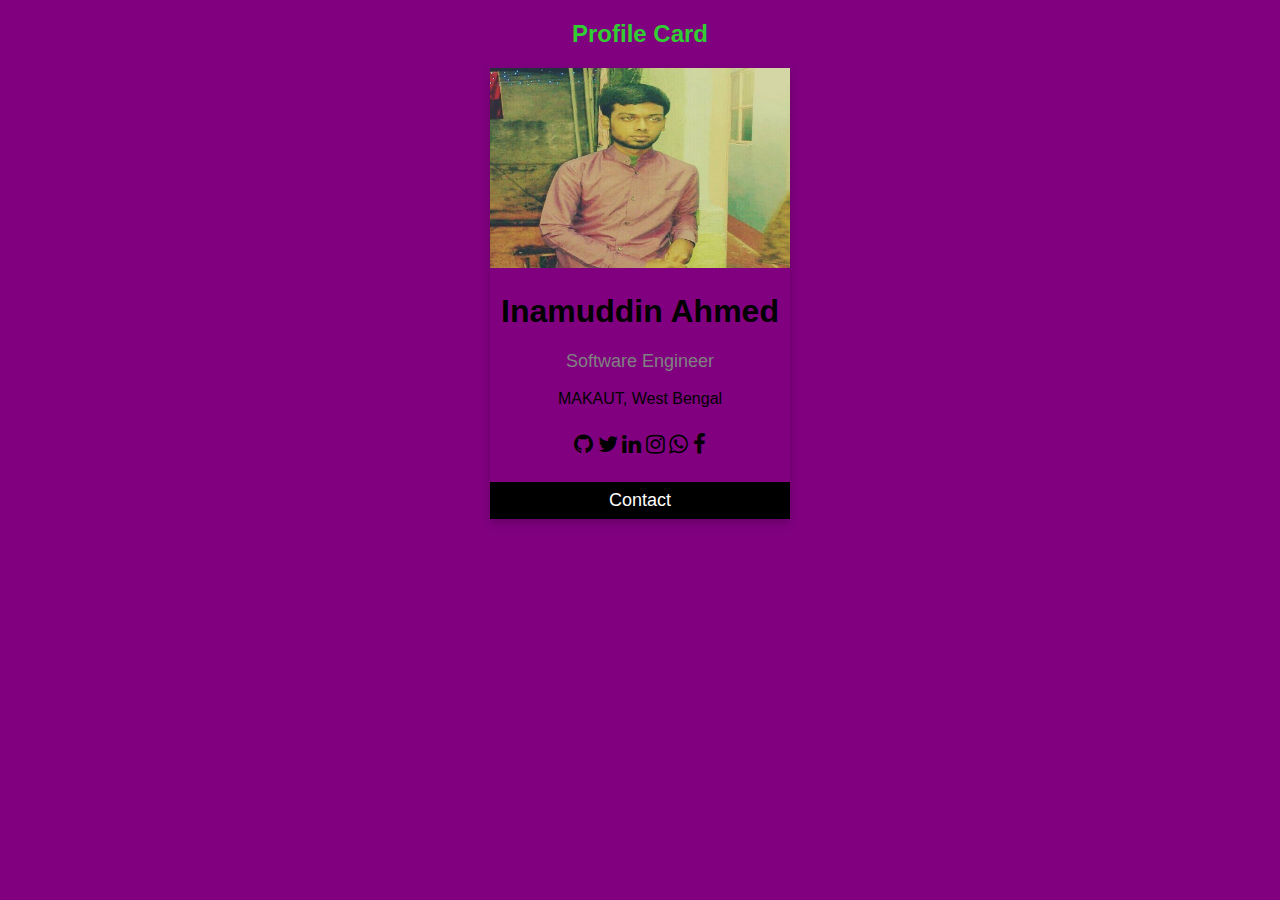
<file: Index.html>
<!DOCTYPE html>
<html>
<head>
<link rel="stylesheet" href="https://cdnjs.cloudflare.com/ajax/libs/font-awesome/4.7.0/css/font-awesome.min.css">
<link rel="stylesheet" href="./css/index.css">
</head>
<body bgcolor="purple">

<h2 style="text-align:center">Profile Card</h2>

<div class="card">
  <img src="./images/pic.jpg" alt="John" style="width:100%">
  <h1>Inamuddin Ahmed</h1>
  <p class="title">Software Engineer</p>
  <p>MAKAUT, West Bengal</p>
  <div style="margin: 24px 0;">
    <a href="https://github.com/InamuddinAhmed"><i class="fa fa-github"></i></a> 
    <a href="https://twitter.com/Prime_78"><i class="fa fa-twitter"></i></a>  
    <a href="https://www.instagram.com/inamuddinahmed/"><i class="fa fa-linkedin"></i></a>  
    <a href="https://www.linkedin.com/in/inamuddin-ahmed-a20801173/"><i class="fa fa-instagram"></i></a>
    <a href="https://wa.me/qr/KBQRQ3DNCGY3J1"><i class="fa fa-whatsapp"></i></a>
    <a href="https://www.facebook.com/inamuddin.ahmed.77"><i class="fa fa-facebook"></i></a> 
  </div>
  <p><button onclick="fun()">Contact</button></p>
</div>
<script>
  function fun() {
    window.location.href="contact.html";  
  }
  </script>
</body>
</html>
</file>
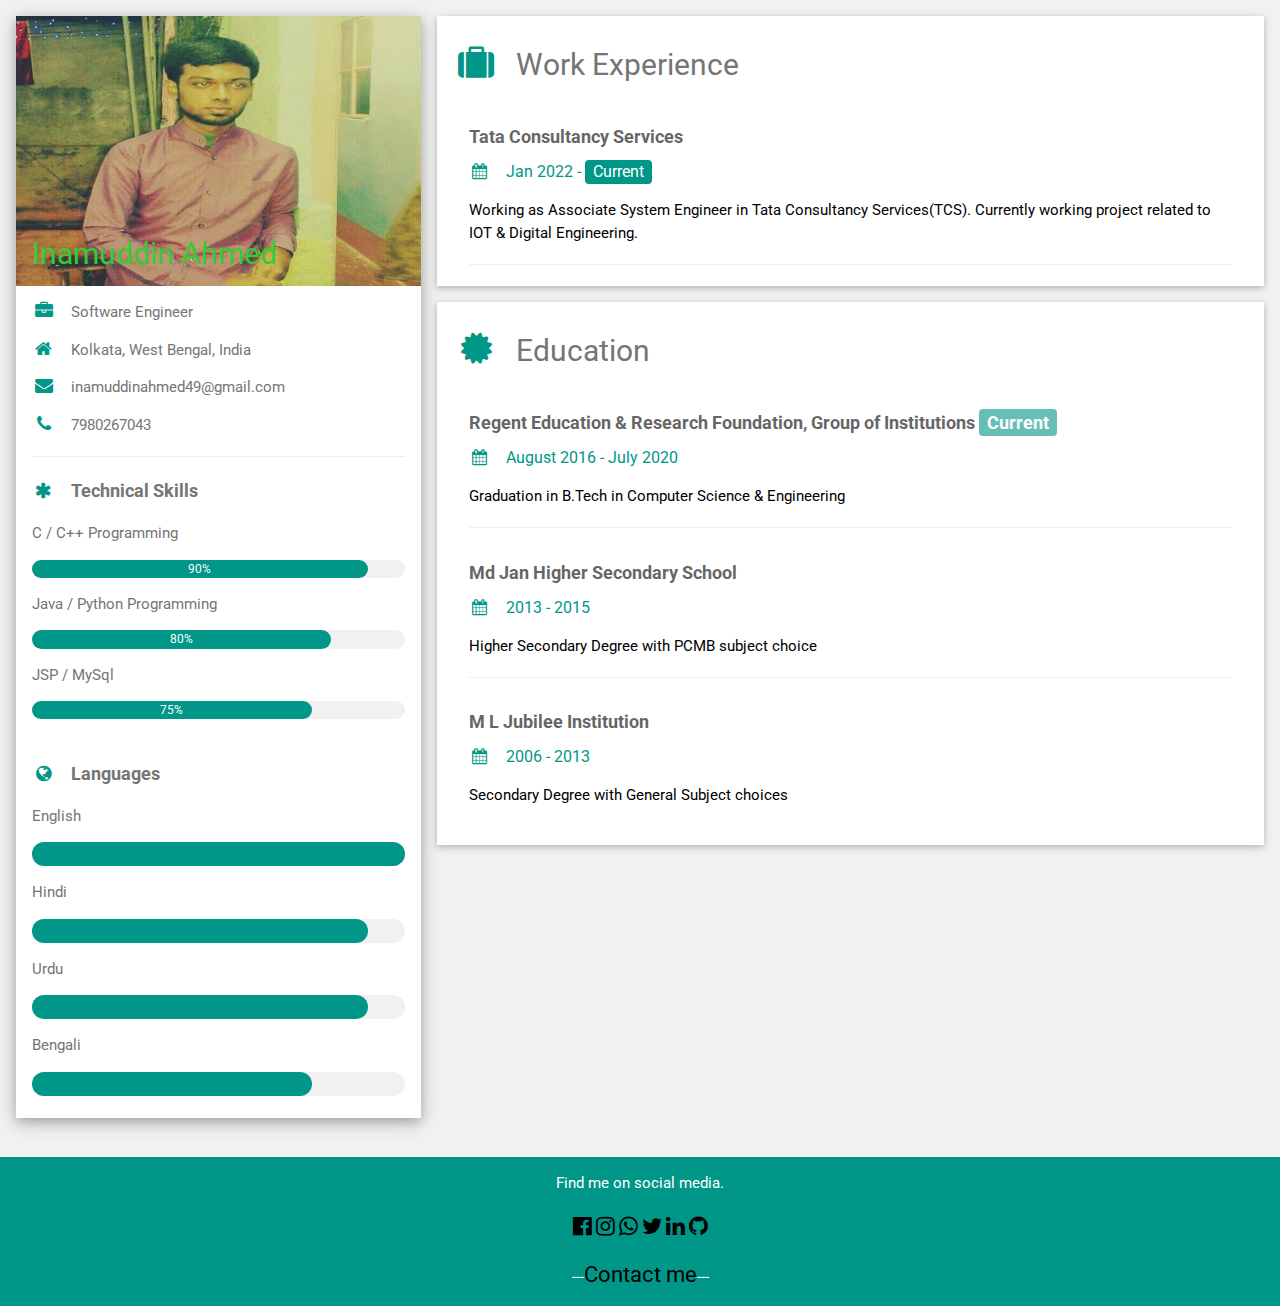
<file: index.html>
<!DOCTYPE html>
<html>
<title>Profile</title>
<meta charset="UTF-8">
<meta name="viewport" content="width=device-width, initial-scale=1">
<link rel="stylesheet" href="https://www.w3schools.com/w3css/4/w3.css">
<link rel='stylesheet' href='https://fonts.googleapis.com/css?family=Roboto'>
<link rel="stylesheet" href="https://cdnjs.cloudflare.com/ajax/libs/font-awesome/4.7.0/css/font-awesome.min.css">
<link rel="stylesheet" href="./css/index.css">
<body class="w3-light-grey">

<!-- Page Container -->
<div class="w3-content w3-margin-top" style="max-width:1400px;">

  <!-- The Grid -->
  <div class="w3-row-padding">
  
    <!-- Left Column -->
    <div class="w3-third">
    
      <div class="w3-white w3-text-grey w3-card-4">
        <div class="w3-display-container">
          <img src="./images/pic.jpg" style="width:100%" alt="Avatar">
          <div class="w3-display-bottomleft w3-container w3-text-black">
            <h2>Inamuddin Ahmed</h2>
          </div>
        </div>
        <div class="w3-container">
            <p><i class="fa fa-briefcase fa-fw w3-margin-right w3-large w3-text-teal"></i>Software Engineer</p>
            <p><i class="fa fa-home fa-fw w3-margin-right w3-large w3-text-teal"></i>Kolkata, West Bengal, India</p>
            <p><i class="fa fa-envelope fa-fw w3-margin-right w3-large w3-text-teal"></i>inamuddinahmed49@gmail.com</p>
            <p><i class="fa fa-phone fa-fw w3-margin-right w3-large w3-text-teal"></i>7980267043</p>
            <hr>

          <p class="w3-large"><b><i class="fa fa-asterisk fa-fw w3-margin-right w3-text-teal"></i>Technical Skills</b></p>
          <p>C / C++ Programming </p>
          <div class="w3-light-grey w3-round-xlarge w3-small">
            <div class="w3-container w3-center w3-round-xlarge w3-teal" style="width:90%">90%</div>
          </div>
          <p>Java / Python Programming</p>
          <div class="w3-light-grey w3-round-xlarge w3-small">
            <div class="w3-container w3-center w3-round-xlarge w3-teal" style="width:80%">
              <div class="w3-center w3-text-white">80%</div>
            </div>
          </div>
          <p>JSP / MySql</p>
          <div class="w3-light-grey w3-round-xlarge w3-small">
            <div class="w3-container w3-center w3-round-xlarge w3-teal" style="width:75%">75%</div>
          </div>
          <br>

          <p class="w3-large w3-text-theme"><b><i class="fa fa-globe fa-fw w3-margin-right w3-text-teal"></i>Languages</b></p>
          <p>English</p>
          <div class="w3-light-grey w3-round-xlarge">
            <div class="w3-round-xlarge w3-teal" style="height:24px;width:100%"></div>
          </div>
          <p>Hindi</p>
          <div class="w3-light-grey w3-round-xlarge">
            <div class="w3-round-xlarge w3-teal" style="height:24px;width:90%"></div>
          </div>
          <p>Urdu</p>
          <div class="w3-light-grey w3-round-xlarge">
            <div class="w3-round-xlarge w3-teal" style="height:24px;width:90%"></div>
          </div>
          <p>Bengali</p>
          <div class="w3-light-grey w3-round-xlarge">
            <div class="w3-round-xlarge w3-teal" style="height:24px;width:75%"></div>
          </div>
          <br>
        </div>
      </div><br>

    <!-- End Left Column -->
    </div>

    <!-- Right Column -->
    <div class="w3-twothird">
    
      <div class="w3-container w3-card w3-white w3-margin-bottom">
        <h2 class="w3-text-grey w3-padding-16"><i class="fa fa-suitcase fa-fw w3-margin-right w3-xxlarge w3-text-teal"></i>Work Experience</h2>
        <div class="w3-container">
          <h5 class="w3-opacity"><b>Tata Consultancy Services</b></h5>
          <h6 class="w3-text-teal"><i class="fa fa-calendar fa-fw w3-margin-right"></i>Jan 2022 - <span class="w3-tag w3-teal w3-round">Current</span></h6>
          <p>Working as Associate System Engineer in Tata Consultancy Services(TCS). Currently working project related to IOT & Digital Engineering.</p>
          <hr>
        </div>
      </div>

      <div class="w3-container w3-card w3-white">
        <h2 class="w3-text-grey w3-padding-16"><i class="fa fa-certificate fa-fw w3-margin-right w3-xxlarge w3-text-teal"></i>Education</h2>
        <div class="w3-container">
          <h5 class="w3-opacity"><b>Regent Education & Research Foundation, Group of Institutions <span class="w3-tag w3-teal w3-round">Current</span></b></h5>
          <h6 class="w3-text-teal"><i class="fa fa-calendar fa-fw w3-margin-right"></i>August 2016 - July 2020</h6>
          <p>Graduation in B.Tech in Computer Science & Engineering</p>
          <hr>
        </div>
        <div class="w3-container">
          <h5 class="w3-opacity"><b>Md Jan Higher Secondary School</b></h5>
          <h6 class="w3-text-teal"><i class="fa fa-calendar fa-fw w3-margin-right"></i>2013 - 2015</h6>
          <p>Higher Secondary Degree with PCMB subject choice</p>
          <hr>
        </div>
        <div class="w3-container">
          <h5 class="w3-opacity"><b>M L Jubilee Institution</b></h5>
          <h6 class="w3-text-teal"><i class="fa fa-calendar fa-fw w3-margin-right"></i>2006 - 2013</h6>
          <p>Secondary Degree with General Subject choices</p><br>
        </div>
      </div>

    <!-- End Right Column -->
    </div>
    
  <!-- End Grid -->
  </div>
  
  <!-- End Page Container -->
</div>

<footer class="w3-container w3-teal w3-center w3-margin-top">
    <p>Find me on social media.</p>
    <a href="https://www.facebook.com/inamuddin.ahmed.77"><i class="fa fa-facebook-official w3-hover-opacity"></i></a>
    <a href="https://www.instagram.com/inamuddinahmed/"><i class="fa fa-instagram w3-hover-opacity"></i></a>
    <a href="https://wa.me/qr/JQW5V6L76K4KH1"><i class="fa fa-whatsapp w3-hover-opacity"></i></a>
    <a href="https://twitter.com/Prime_78"><i class="fa fa-twitter w3-hover-opacity"></i></a>
    <a href="https://www.linkedin.com/in/inamuddin-ahmed-a20801173/"><i class="fa fa-linkedin w3-hover-opacity"></i></a>
    <a href="https://github.com/InamuddinAhmed"><i class="fa fa-github w3-hover-opacity"></i></a>
    <p>---<a href="contact.html" target="_blank">Contact me</a>---</p>
</footer>

</body>
</html>
</file>
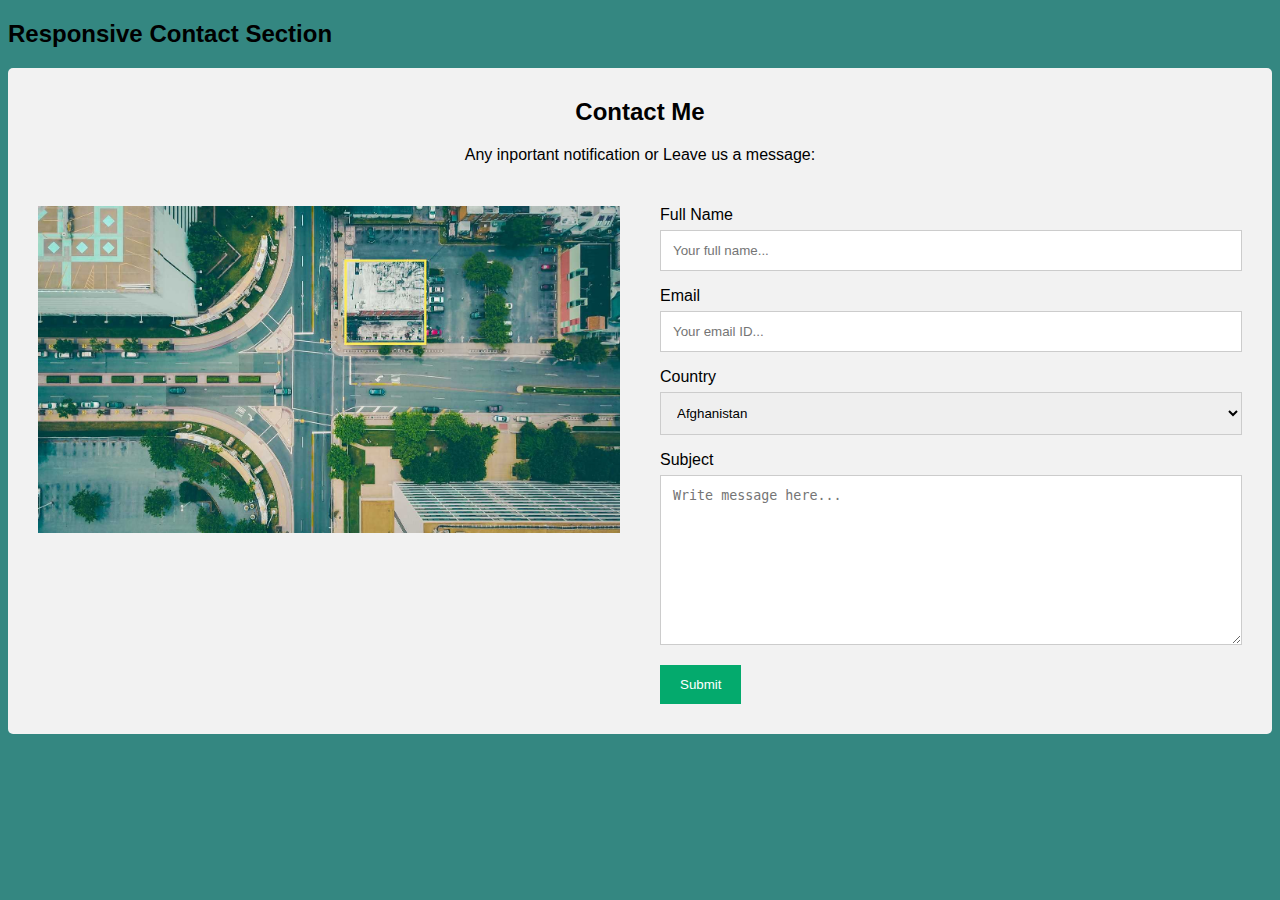
<file: contact.html>
<!DOCTYPE html>
<html>
<head>
  <title>Contact me</title>
<meta name="viewport" content="width=device-width, initial-scale=1">
<link rel="stylesheet" href="./css/contact.css">
</head>
<body bgcolor="#348781">

<h2>Responsive Contact Section</h2>


<div class="container">
  <div style="text-align:center">
    <h2>Contact Me</h2>
    <p>Any inportant notification or Leave us a message:</p>
  </div>
  <div class="row">
    <div class="column">
      <img src="./images/map.jpg" style="width:100%">
    </div>
    <div class="column">
      <form action="mailto:inamuddinahmed49@gmail.com" method="POST" enctype="multipart/form-data">
        <label for="fname">Full Name</label>
        <input type="text" id="fname" name="firstname" placeholder="Your full name...">
        <label for="lname">Email</label>
        <input type="text" id="lname" name="lastname" placeholder="Your email ID...">
        <label for="country">Country</label>
        <select id="country" name="country">
          <option value="Afghanistan">Afghanistan</option>
          <option value="Albania">Albania</option>
          <option value="Algeria">Algeria</option>
          <option value="Angola">Angola</option>
          <option value="Antigua & Deps">Antigua & Deps</option>
          <option value="Argentina">Argentina</option>
          <option value="Armenia">Armenia</option>
          <option value="Australia">Australia</option>
          <option value="Austria">Austria</option>
          <option value="Azerbaijan">Azerbaijan</option>
          <option value="Bahamas">Bahamas</option>
          <option value="Bahrain">Bahrain</option>
          <option value="Bangladesh">Bangladesh</option>
          <option value="Barbados">Barbados</option>
          <option value="Belarus">Belarus</option>
          <option value="Belgium">Belgium</option>
          <option value="Belize">Belize</option>
          <option value="Benin">Benin</option>
          <option value="Bhutan">Bhutan</option>
          <option value="Bolivia">Bolivia</option>
          <option value="Bosnia Herzegovina">Bosnia Herzegovina</option>
          <option value="Botswana">Botswana</option>
          <option value="Brazil">Brazil</option>
          <option value="Brunei">Brunei</option>
          <option value="Bulgaria">Bulgaria</option>
          <option value="Burkina">Burkina</option>
          <option value="Burundi">Burundi</option>
          <option value="Cambodia">Cambodia</option>
          <option value="Cameroon">Cameroon</option>
          <option value="Canada">Canada</option>
          <option value="Cape Verde">Cape Verde</option>
          <option value="Central African Rep">Central African Rep</option>
          <option value="Chad">Chad</option>
          <option value="Chile">Chile</option>
          <option value="China">China</option>
          <option value="Colombia">Colombia</option>
          <option value="Comoros">Comoros</option>
          <option value="Congo">Congo</option>
          <option value="Congo {Democratic Rep}">Congo {Democratic Rep}</option>
	        <option value="Costa Rica">Costa Rica</option>
          <option value="Croatia">Croatia</option>
          <option value="Cuba">Cuba</option>
          <option value="Cyprus">Cyprus</option>
          <option value="Czech Republic">Czech Republic</option>
          <option value="Denmark">Denmark</option>
          <option value="Djibouti">Djibouti</option>
          <option value="Dominica">Dominica</option>
          <option value="Dominican Republic">Dominican Republic</option>
          <option value="East Timor">East Timor</option>
          <option value="Ecuador">Ecuador</option>
          <option value="Egypt">Egypt</option>
          <option value="El Salvador">El Salvador</option>
          <option value="Equatorial Guinea">Equatorial Guinea</option>
          <option value="Eritrea">Eritrea</option>
          <option value="Estonia">Estonia</option>
          <option value="Ethiopia">Ethiopia</option>
          <option value="Fiji">Fiji</option>
          <option value="Finland">Finland</option>
          <option value="France">France</option>
          <option value="Gabon">Gabon</option>
          <option value="Gambia">Gambia</option>
          <option value="Georgia">Georgia</option>
          <option value="Germany">Germany</option>
          <option value="Ghana">Ghana</option>
          <option value="Greece">Greece</option>
          <option value="Grenada">Grenada</option>
          <option value="Guatemala">Guatemala</option>
          <option value="Guinea">Guinea</option>
          <option value="Guinea-Bissau">Guinea-Bissau</option>
          <option value="Guyana">Guyana</option>
          <option value="Haiti">Haiti</option>
          <option value="Honduras">Honduras</option>
          <option value="Hungary">Hungary</option>
          <option value="Iceland">Iceland</option>
          <option value="India">India</option>
          <option value="Indonesia">Indonesia</option>
          <option value="Iran">Iran</option>
          <option value="Iraq">Iraq</option>
          <option value="Ireland {Republic}">Ireland {Republic}</option>
          <option value="Israel">Israel</option>
          <option value="Italy">Italy</option>
          <option value="Ivory Coast">Ivory Coast</option>
          <option value="Jamaica">Jamaica</option>
          <option value="Japan">Japan</option>
          <option value="Jordan">Jordan</option>
          <option value="Kazakhstan">Kazakhstan</option>
          <option value="Kenya">Kenya</option>
          <option value="Kiribati">Kiribati</option>
          <option value="Korea North">Korea North</option>
          <option value="Korea South">Korea South</option>
          <option value="Kosovo">Kosovo</option>
          <option value="Kuwait">Kuwait</option>
          <option value="Kyrgyzstan">Kyrgyzstan</option>
          <option value="Laos">Laos</option>
          <option value="Latvia">Latvia</option>
          <option value="Lebanon">Lebanon</option>
          <option value="Lesotho">Lesotho</option>
          <option value="Liberia">Liberia</option>
          <option value="Libya">Libya</option>
          <option value="Liechtenstein">Liechtenstein</option>
          <option value="Lithuania">Lithuania</option>
          <option value="Luxembourg">Luxembourg</option>
          <option value="Macedonia">Macedonia</option>
          <option value="Madagascar">Madagascar</option>
          <option value="Malawi">Malawi</option>
          <option value="Malaysia">Malaysia</option>
          <option value="Maldives">Maldives</option>
          <option value="Mali">Mali</option>
          <option value="Malta">Malta</option>
          <option value="Marshall Islands">Marshall Islands</option>
          <option value="Mauritania">Mauritania</option>
          <option value="Mauritius">Mauritius</option>
          <option value="Mexico">Mexico</option>
          <option value="Micronesia">Micronesia</option>
          <option value="Moldova">Moldova</option>
          <option value="Monaco">Monaco</option>
          <option value="Mongolia">Mongolia</option>
          <option value="Montenegro">Montenegro</option>
          <option value="Morocco">Morocco</option>
          <option value="Mozambique">Mozambique</option>
          <option value="Myanmar {Burma}">Myanmar {Burma}</option>
          <option value="Namibia">Namibia</option>
          <option value="Nauru">Nauru</option>
          <option value="Nepal">Nepal</option>
          <option value="Netherlands">Netherlands</option>
          <option value="New Zealand">New Zealand</option>
          <option value="Nicaragua">Nicaragua</option>
          <option value="Niger">Niger</option>
          <option value="Nigeria">Nigeria</option>
          <option value="Norway">Norway</option>
          <option value="Oman">Oman</option>
          <option value="Pakistan">Pakistan</option>
          <option value="Palau">Palau</option>
          <option value="Panama">Panama</option>
          <option value="Papua New Guinea">Papua New Guinea</option>
          <option value="Paraguay">Paraguay</option>
          <option value="Peru">Peru</option>
          <option value="Philippines">Philippines</option>
          <option value="Poland">Poland</option>
          <option value="Portugal">Portugal</option>
          <option value="Qatar">Qatar</option>
          <option value="Romania">Romania</option>
          <option value="Russian Federation">Russian Federation</option>
          <option value="Rwanda">Rwanda</option>
          <option value="St Kitts & Nevis">St Kitts & Nevis</option>
          <option value="St Lucia">St Lucia</option>
          <option value="Saint Vincent & the Grenadines">Saint Vincent & the Grenadines</option>
          <option value="Samoa">Samoa</option>
          <option value="San Marino">San Marino</option>
          <option value="Sao Tome & Principe">Sao Tome & Principe</option>
          <option value="Saudi Arabia">Saudi Arabia</option>
          <option value="Senegal">Senegal</option>
          <option value="Serbia">Serbia</option>
          <option value="Seychelles">Seychelles</option>
          <option value="Sierra Leone">Sierra Leone</option>
          <option value="Singapore">Singapore</option>
          <option value="Slovakia">Slovakia</option>
          <option value="Slovenia">Slovenia</option>
          <option value="Solomon Islands">Solomon Islands</option>
          <option value="Somalia">Somalia</option>
          <option value="South Africa">South Africa</option>
          <option value="South Sudan">South Sudan</option>
          <option value="Spain">Spain</option>
          <option value="Sri Lanka">Sri Lanka</option>
          <option value="Sudan">Sudan</option>
          <option value="Suriname">Suriname</option>
          <option value="Swaziland">Swaziland</option>
          <option value="Sweden">Sweden</option>
          <option value="Switzerland">Switzerland</option>
          <option value="Syria">Syria</option>
          <option value="Taiwan">Taiwan</option>
          <option value="Tajikistan">Tajikistan</option>
          <option value="Tanzania">Tanzania</option>
          <option value="Thailand">Thailand</option>
          <option value="Togo">Togo</option>
          <option value="Tonga">Tonga</option>
          <option value="Trinidad & Tobago">Trinidad & Tobago</option>
          <option value="Tunisia">Tunisia</option>
          <option value="Turkey">Turkey</option>
          <option value="Turkmenistan">Turkmenistan</option>
          <option value="Tuvalu">Tuvalu</option>
          <option value="Uganda">Uganda</option>
          <option value="Ukraine">Ukraine</option>
          <option value="United Arab Emirates">United Arab Emirates</option>
          <option value="United Kingdom">United Kingdom</option>
          <option value="United States">United States</option>
          <option value="Uruguay">Uruguay</option>
          <option value="Uzbekistan">Uzbekistan</option>
          <option value="Vanuatu">Vanuatu</option>
          <option value="Vatican City">Vatican City</option>
          <option value="Venezuela">Venezuela</option>
          <option value="Vietnam">Vietnam</option>
          <option value="Yemen">Yemen</option>
          <option value="Zambia">Zambia</option>
          <option value="Zimbabwe">Zimbabwe</option>
          <option value="Others">Others</option>
        </select>
        <label for="subject">Subject</label>
        <textarea id="subject" name="subject" placeholder="Write message here..." style="height:170px"></textarea>
        <input type="submit" value="Submit">
      </form>
    </div>
  </div>
</div>

</body>
</html>
</file>
<file: css/index.css>
html,body,h1,h2,h3,h4,h5,h6 {font-family: "Roboto", sans-serif}
h2{

 color: #32CD32;
 }


.card {
    box-shadow: 0 4px 8px 0 rgba(0, 0, 0, 0.2);
    max-width: 300px;
    margin: auto;
    text-align: center;
    font-family: arial;
  }
  
  .title {
    color: grey;
    font-size: 18px;
  }
  
  button {
    border: none;
    outline: 0;
    display: inline-block;
    padding: 8px;
    color: white;
    background-color: #000;
    text-align: center;
    cursor: pointer;
    width: 100%;
    font-size: 18px;
  }
  
  a {
    text-decoration: none;
    font-size: 22px;
    color: black;
  }
  
  button:hover, a:hover {
    opacity: 0.7;
  }
</file>
<file: css/contact.css>
body {
    font-family: Arial, Helvetica, sans-serif;
  }
  
  * {
    box-sizing: border-box;
  }
  
  /* Style inputs */
  input[type=text], select, textarea {
    width: 100%;
    padding: 12px;
    border: 1px solid #ccc;
    margin-top: 6px;
    margin-bottom: 16px;
    resize: vertical;
  }
  
  input[type=submit] {
    background-color: #04AA6D;
    color: white;
    padding: 12px 20px;
    border: none;
    cursor: pointer;
  }
  
  input[type=submit]:hover {
    background-color: #45a049;
  }
  
  /* Style the container/contact section */
  .container {
    border-radius: 5px;
    background-color: #f2f2f2;
    padding: 10px;
  }
  
  /* Create two columns that float next to eachother */
  .column {
    float: left;
    width: 50%;
    margin-top: 6px;
    padding: 20px;
  }
  
  /* Clear floats after the columns */
  .row:after {
    content: "";
    display: table;
    clear: both;
  }
  
  /* Responsive layout - when the screen is less than 600px wide, make the two columns stack on top of each other instead of next to each other */
  @media screen and (max-width: 600px) {
    .column, input[type=submit] {
      width: 100%;
      margin-top: 0;
    }
  }
</file>
